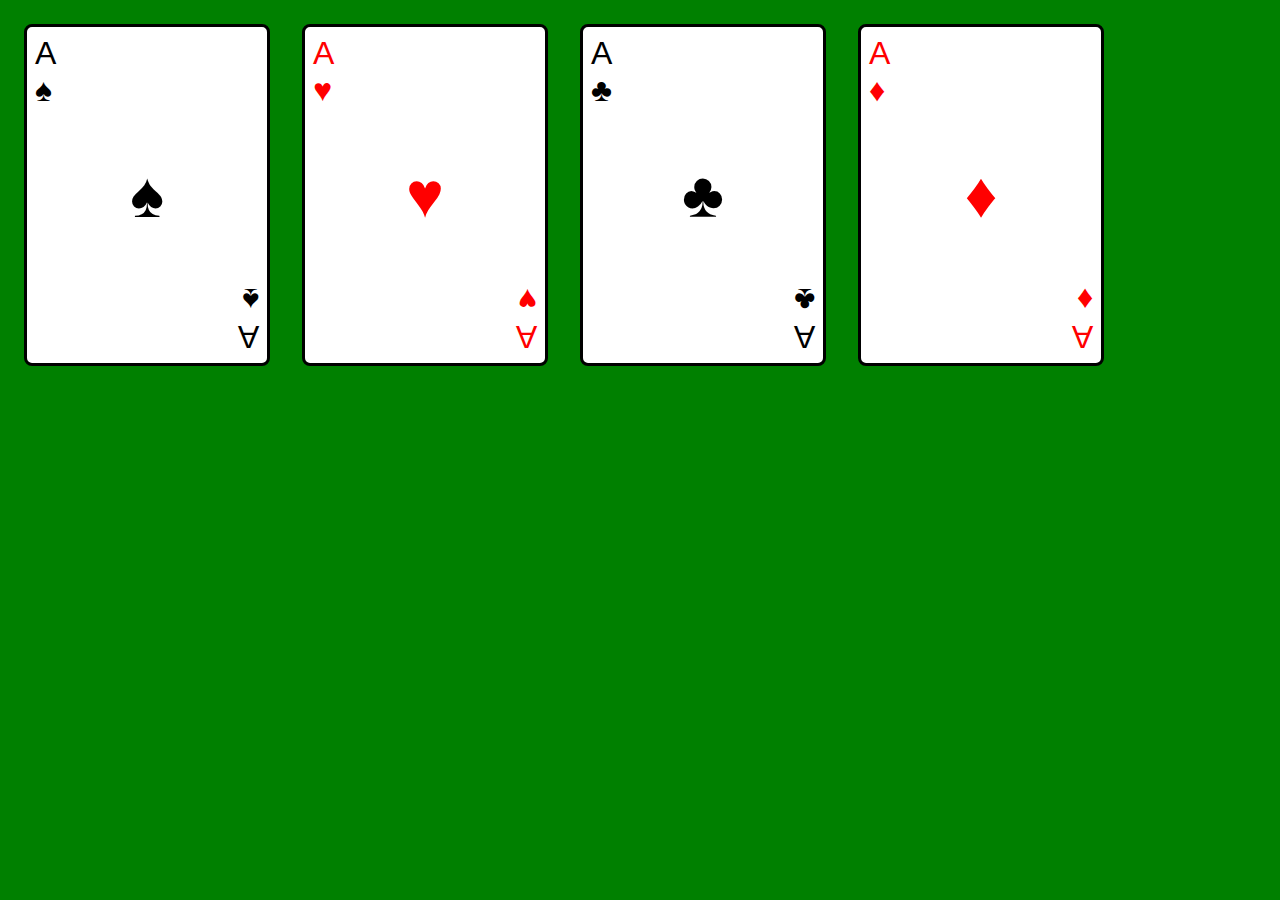
<file: cards/cards-flex.html>
<!DOCTYPE html>
<html>
<head>
	<meta charset="UTF-8">
	<title>Playing Cards</title>
	<link rel="stylesheet" href="style.css">
</head>
<body>
	<div class="cards">
		<div class="card" data-suite="spades" data-rank="A">
			<span class="topLeft">
				<span class="rank"></span>
				<br>
				<span class="suite"></span>
			</span>
			<span class="center suite"></span>
			<span class="bottomRight">
				<span class="rank"></span>
				<br>
				<span class="suite"></span>
			</span>
		</div>
		<div class="card" data-suite="hearts" data-rank="A">
			<span class="topLeft">
				<span class="rank"></span>
				<br>
				<span class="suite"></span>
			</span>
			<span class="center suite"></span>
			<span class="bottomRight">
				<span class="rank"></span>
				<br>
				<span class="suite"></span>
			</span>
		</div>
		<div class="card" data-suite="clubs" data-rank="A">
			<span class="topLeft">
				<span class="rank"></span>
				<br>
				<span class="suite"></span>
			</span>
			<span class="center suite"></span>
			<span class="bottomRight">
				<span class="rank"></span>
				<br>
				<span class="suite"></span>
			</span>
		</div>
		<div class="card" data-suite="diamonds" data-rank="A">
			<span class="topLeft">
				<span class="rank"></span>
				<br>
				<span class="suite"></span>
			</span>
			<span class="center suite"></span>
			<span class="bottomRight">
				<span class="rank"></span>
				<br>
				<span class="suite"></span>
			</span>
		</div>
	</div>
</body>
</html>
</file>
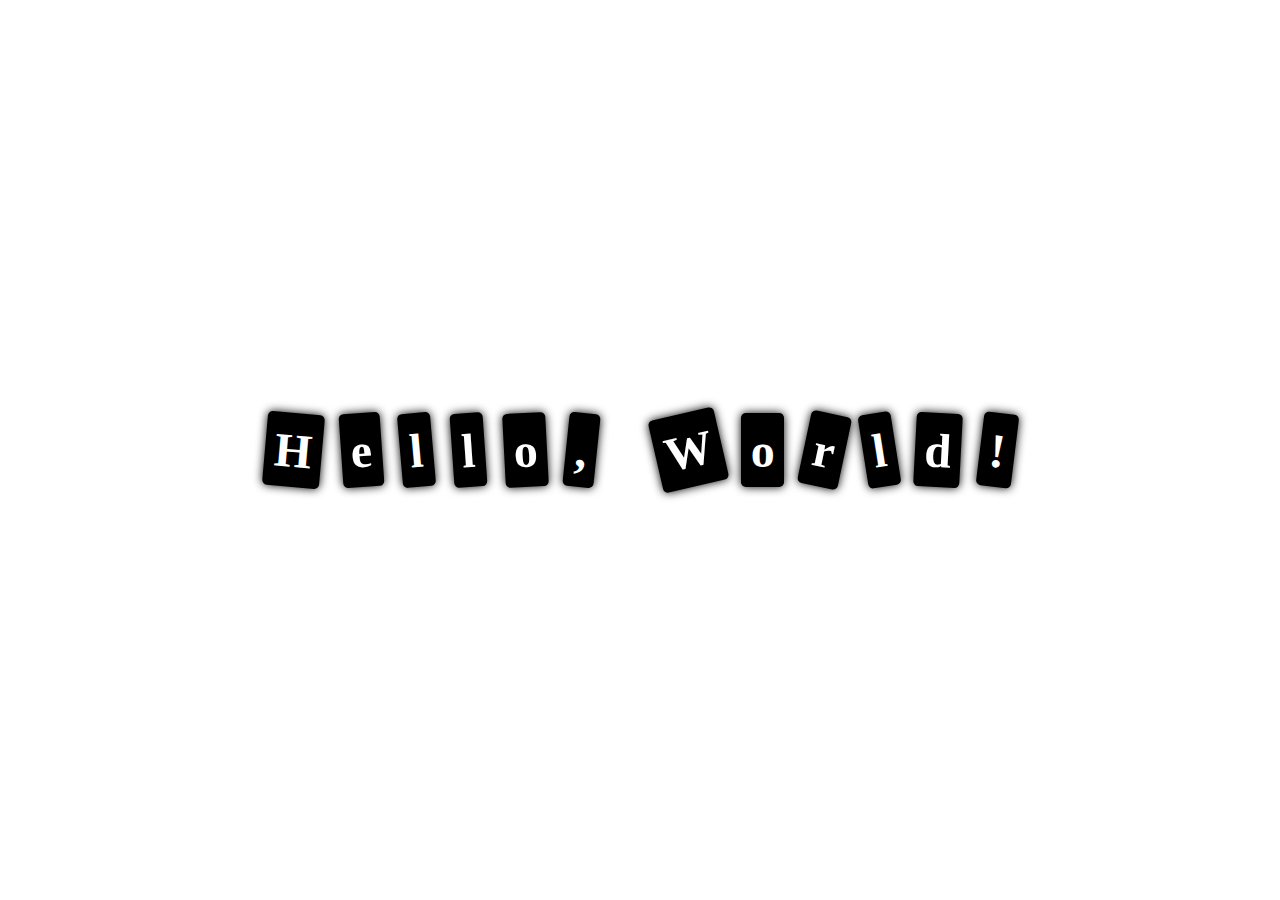
<file: dancing-letters/dancing-letters.html>
<!DOCTYPE html>
<html lang="en">
<head>
    <meta charset="UTF-8">
    <title>Dancing Letters</title>
    <link rel="stylesheet" href="dancing-letters.css">
</head>
<body>
    <div class="dancing-letters">
        <span>H</span>
        <span>e</span>
        <span>l</span>
        <span>l</span>
        <span>o</span>
        <span id="vmi">,</span> 
        <span>W</span>
        <span>o</span>
        <span>r</span>
        <span>l</span>
        <span>d</span>
        <span>!</span>
    </div>
</body>
</html>
</file>
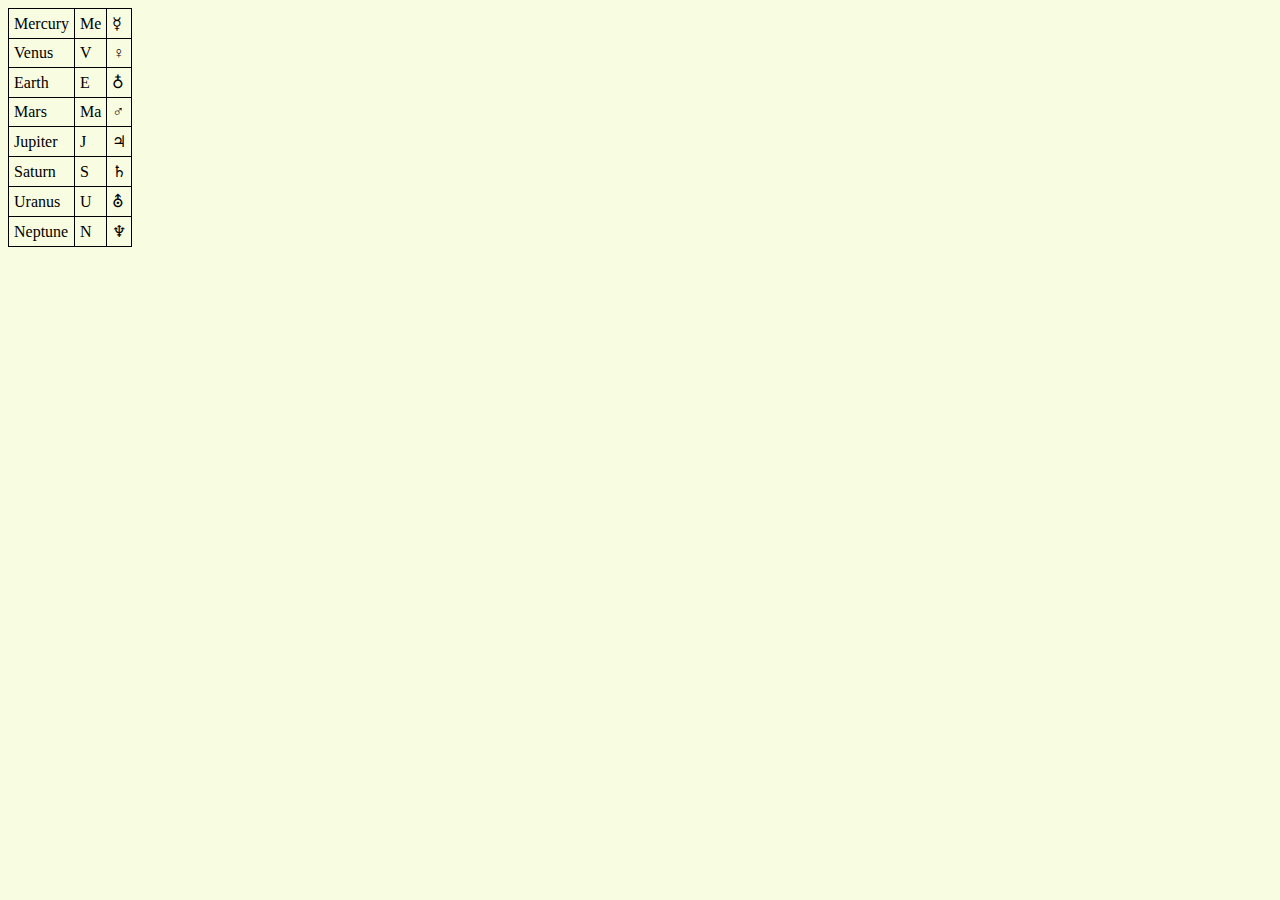
<file: Planets/planets.html>
<!DOCTYPE html SYSTEM "planets.dtd">
<html lang="en">
    <head>
        <title>Planets</title>
        <meta charset="utf-8"/>
        <link rel="stylesheet" href="planets.css" type="text/css"/>
    </head>
    <body>
        <table>
            <planets>
                <tr>
                    <planet>
                        <td><name>Mercury</name></td>
                        <td><short>Me</short></td>
                        <td><symbol>&#x263F;</symbol></td>
                    </planet>
                </tr>
                <tr>
                    <planet>
                        <td><name>Venus</name></td>
                        <td><short>V</short></td>
                        <td><symbol>&#x2640;</symbol></td>
                    </planet>
                </tr>
                <tr>
                    <planet>
                        <td><name>Earth</name></td>
                        <td><short>E</short></td>
                        <td><symbol>&#x2641;</symbol></td>
                    </planet>
                </tr>
                <tr>
                    <planet>
                        <td><name>Mars</name></td>
                        <td><short>Ma</short></td>
                        <td><symbol>&#x2642;</symbol></td>
                    </planet>
                </tr>
                <tr>
                    <planet>
                        <td><name>Jupiter</name></td>
                        <td><short>J</short></td>
                        <td><symbol>&#x2643;</symbol></td>
                    </planet>
                </tr>
                <tr>
                    <planet>
                        <td><name>Saturn</name></td>
                        <td><short>S</short></td>
                        <td><symbol>&#x2644;</symbol></td>
                    </planet>
                </tr>
                <tr>
                    <planet>
                        <td><name>Uranus</name></td>
                        <td><short>U</short></td>
                        <td><symbol>&#x26E2;</symbol></td>
                    </planet>
                </tr>
                <tr>
                    <planet>
                        <td><name>Neptune</name></td>
                        <td><short>N</short></td>
                        <td><symbol>&#x2646;</symbol></td>
                    </planet>
                </tr>
            </planets>
        </table>
    </body>
</html>
</file>
<file: cards/style.css>
@import "cards.css";

.cards .card {
    float: left;
}

.card {
    position: relative;
}

.topLeft {
    position: absolute;
    top: 0;
    left: 0;
    
}

.bottomRight {
    position: absolute;
    right: 0;
    bottom: 0;
}

.center {
    position: absolute;
    left: 50%;
    top: 50%;
    transform: translate(-50%, -50%);
}
</file>
<file: dancing-letters/dancing-letters.css>
body {
  margin: 0;
}

div {
  font-family: 'Trebuchet MS';
  font-weight: bold;
  font-size: 3em;
  display: -webkit-box;
  display: -ms-flexbox;
  display: flex;
  width: 100%;
  height: 100vh;
  display: flex;
  justify-content: center;
  align-items: center;
}

div span {
  margin: 0.2em;
  padding: 0.2em;
  background-color: black;
  color: white;
  border-radius: 0.1em;
  -webkit-box-shadow: 0em 0 0.2em black;
  box-shadow: 0em 0 0.2em black;
}

#vmi {
    margin-right: 1em;
}

div span:nth-child(1) {
  -webkit-transform: rotate(5deg);
          transform: rotate(5deg);
}

div span:nth-child(2) {
  -webkit-transform: rotate(-4deg);
          transform: rotate(-4deg);
}

div span:nth-child(3) {
  -webkit-transform: rotate(-5deg);
          transform: rotate(-5deg);
}

div span:nth-child(4) {
  -webkit-transform: rotate(-4deg);
          transform: rotate(-4deg);
}

div span:nth-child(5) {
  -webkit-transform: rotate(-3deg);
          transform: rotate(-3deg);
}

div span:nth-child(6) {
  -webkit-transform: rotate(6deg);
          transform: rotate(6deg);
}

div span:nth-child(7) {
  -webkit-transform: rotate(-13deg);
          transform: rotate(-13deg);
}

div span:nth-child(8) {
  -webkit-transform: rotate(0deg);
          transform: rotate(0deg);
}

div span:nth-child(9) {
  -webkit-transform: rotate(12deg);
          transform: rotate(12deg);
}

div span:nth-child(10) {
  -webkit-transform: rotate(-9deg);
          transform: rotate(-9deg);
}

div span:nth-child(11) {
  -webkit-transform: rotate(3deg);
          transform: rotate(3deg);
}

div span:nth-child(12) {
  -webkit-transform: rotate(7deg);
          transform: rotate(7deg);
}
/*# sourceMappingURL=dancing-letters.css.map */
</file>
<file: Planets/planets.css>
body {
    background-color: #f8fce1;
}

table, td {
    border-collapse: collapse;
    border: thin solid;
}

td {
    padding: 5px;
    text-align: justify;
}
</file>
